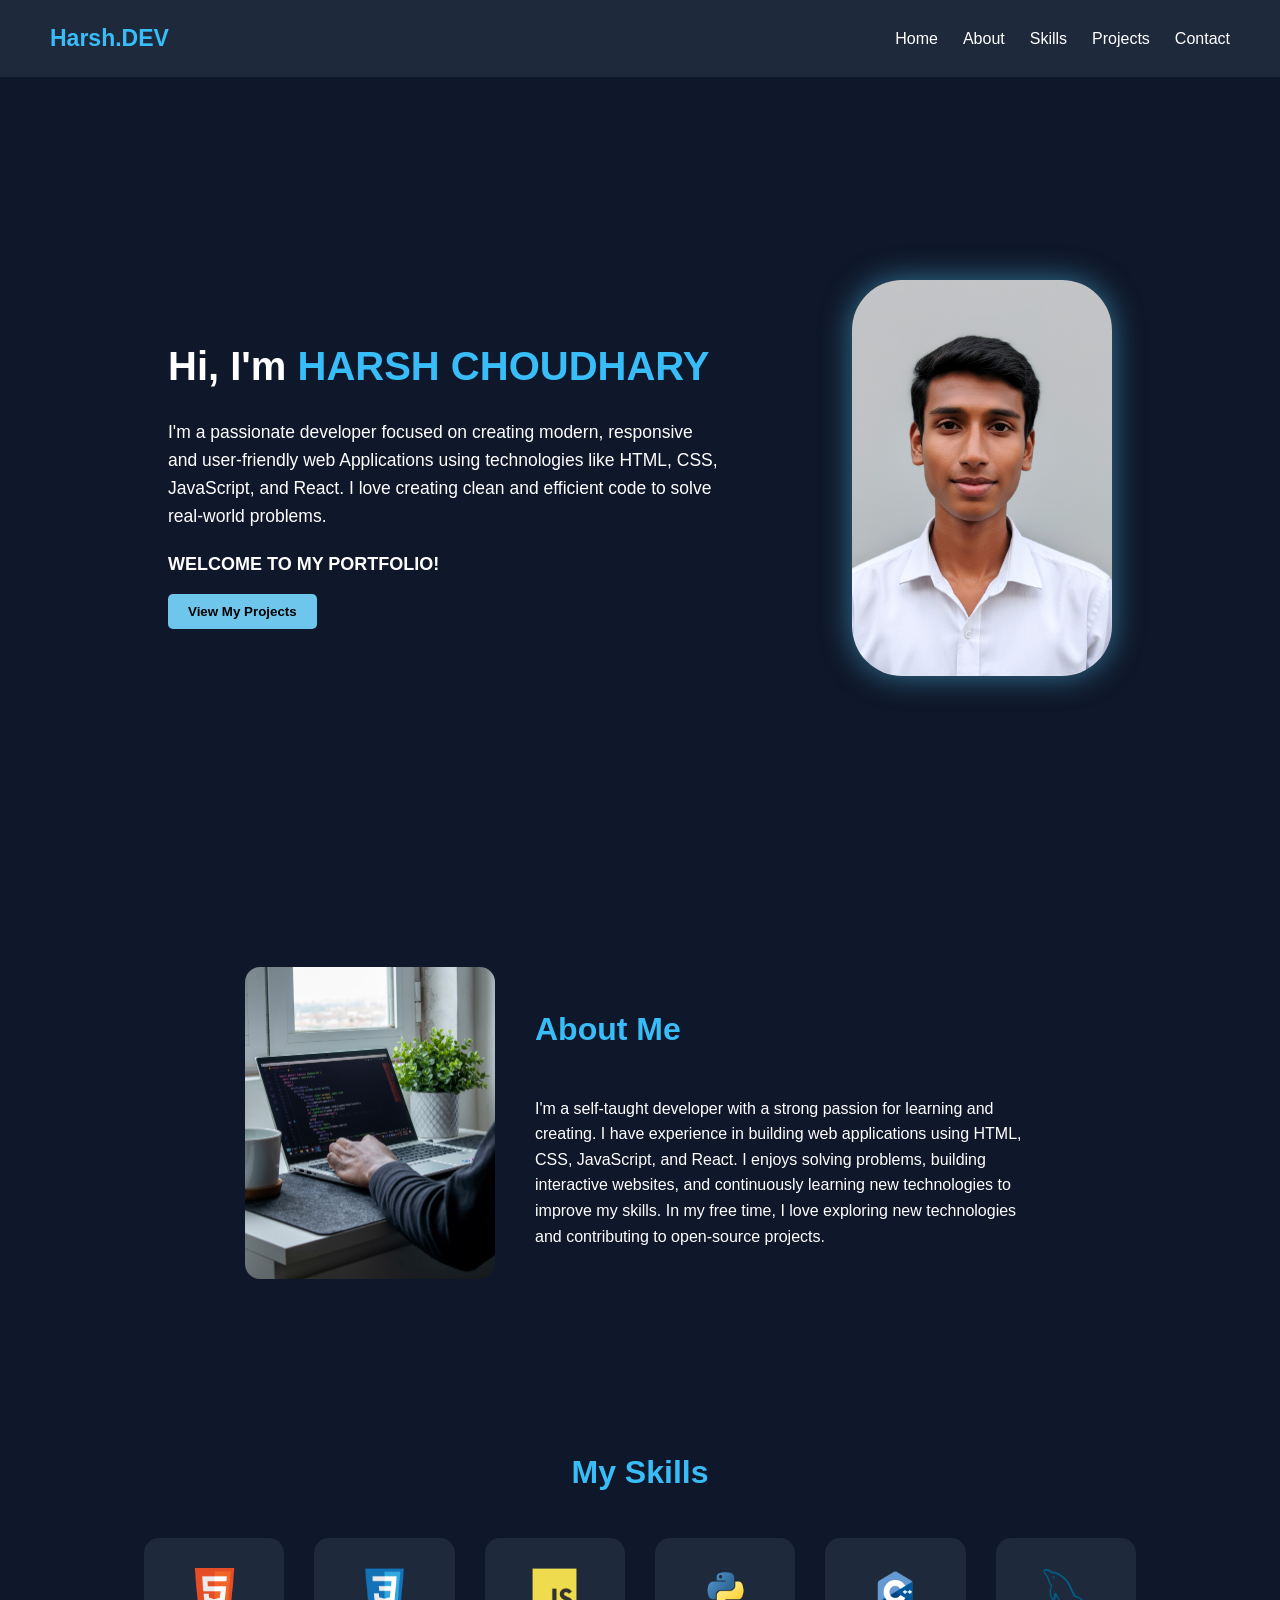
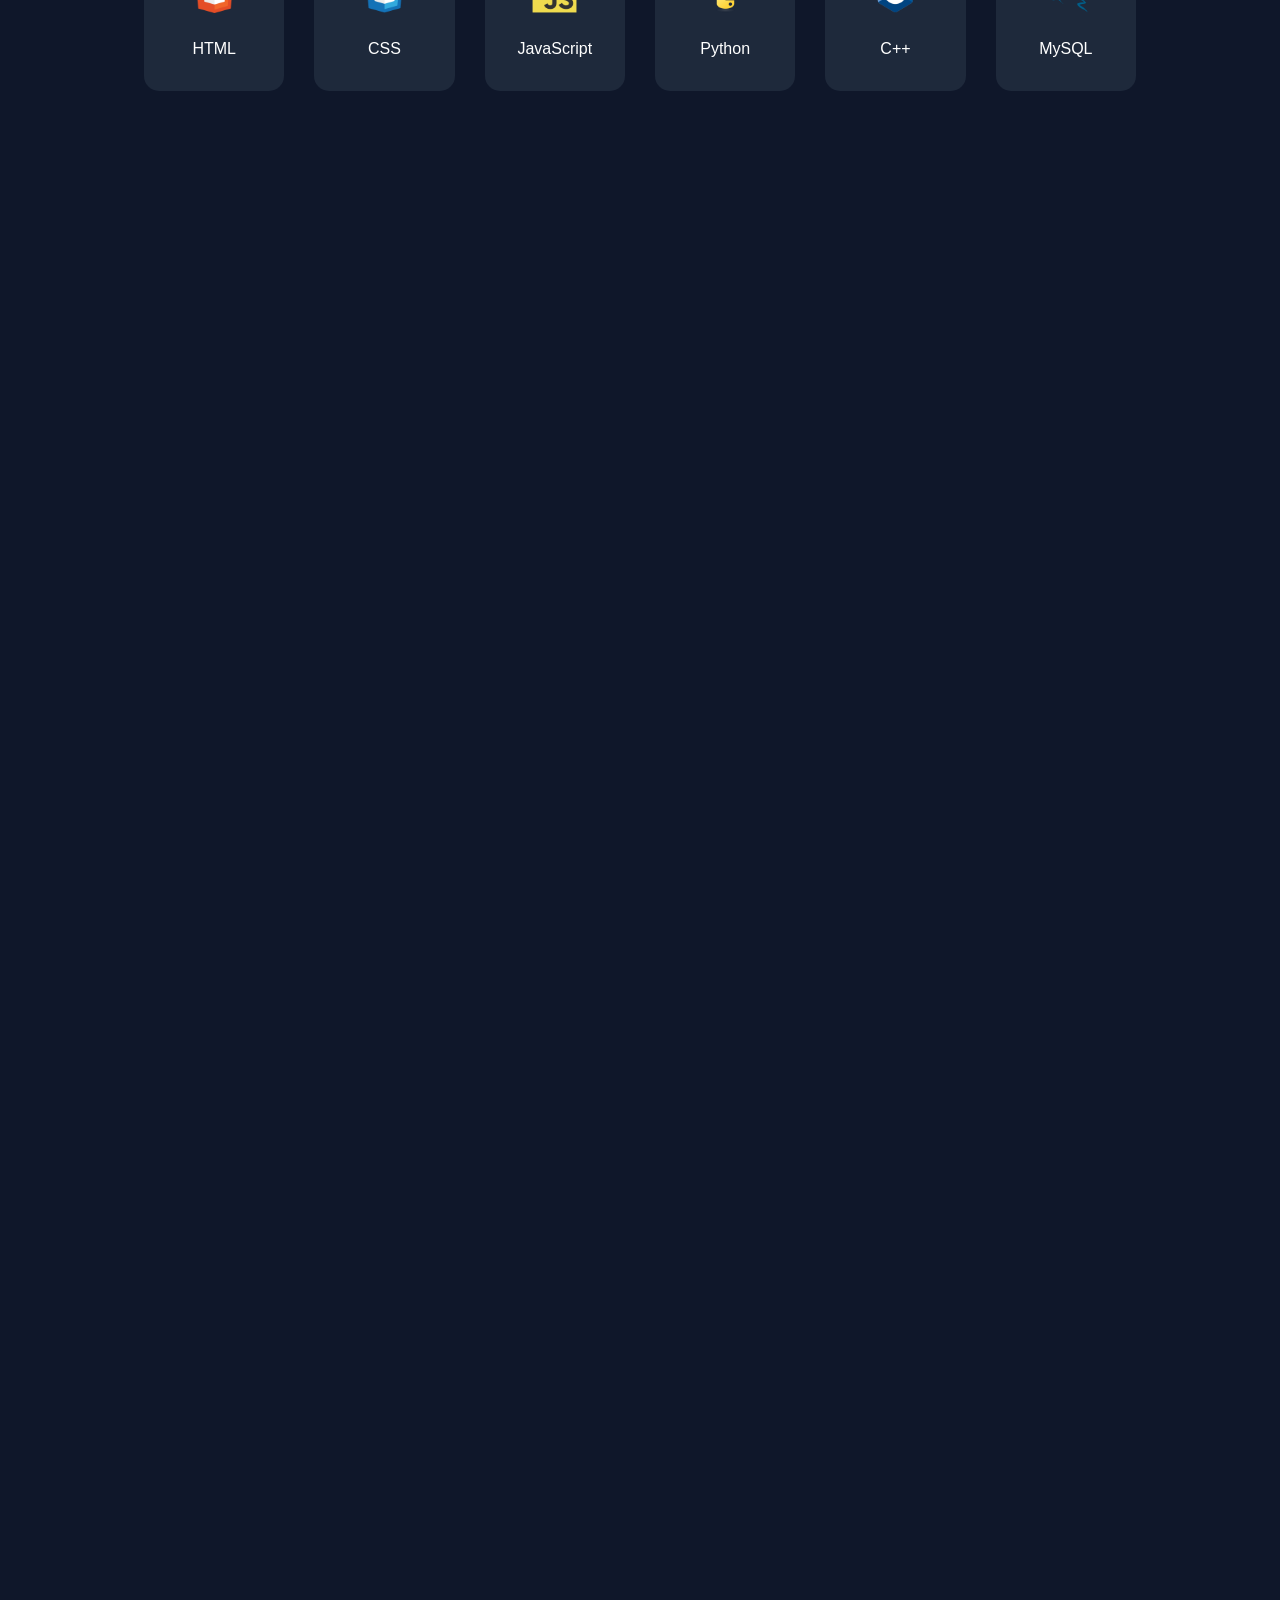
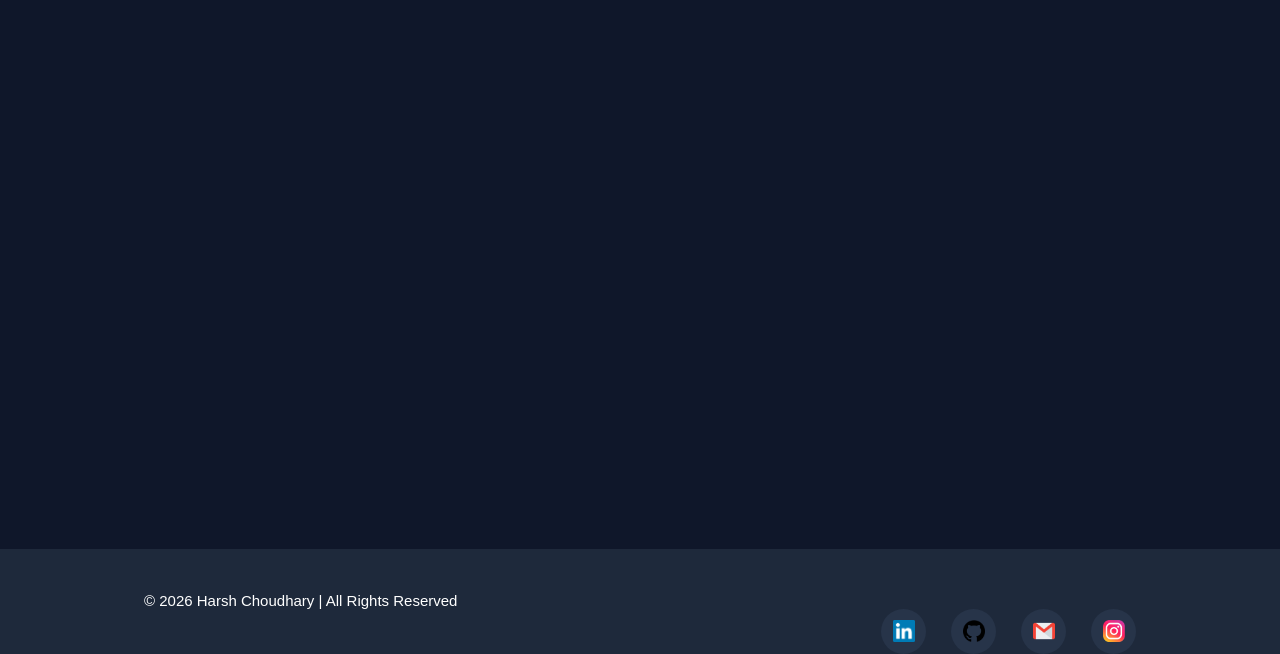
<file: Portfolio/index.html>
<!DOCTYPE html>
<html lang="en">
<head>
    <meta charset="UTF-8">
    <meta name="viewport" content="width=device-width, initial-scale=1.0">
    <title>Harsh Choudhary | Developer Portfolio</title>
    <link rel="stylesheet" href = "style.css">
</head>
<body>

<!--- Navbar Section --->
<nav>
    <div class="logo">Harsh.DEV</div>
    <ul class="nav-links">
        <li><a href="#home">Home</a></li>
        <li><a href="#about">About</a></li>
        <li><a href="#skills">Skills</a></li>
        <li><a href="#projects">Projects</a></li>
        <li><a href="#contact">Contact</a></li>
    </ul>
</nav>

<!---- Home Section --->
<section id="home" class="home">
    <div class="home-content">
        <div class="home-text">
            <h1>Hi, I'm <span>HARSH CHOUDHARY</span></h1>
            <h2><span class="typing"></span></h2>
            <p>
                I'm a passionate developer focused on creating modern, responsive and 
                user-friendly web Applications using technologies like HTML, CSS, JavaScript, and React. 
                I love creating clean and efficient code to solve real-world problems. 
            </p>

            <h4>WELCOME TO MY PORTFOLIO!</h4>
            <button onclick="scrollToSection('projects')">View My Projects</button>
        </div>

        <div class="home-image">
            <img src="assets/profile.jpg" alt="Harsh Profile">
        </div>
    </div>
</section>

<!--- About Section --->
<section id="about" class="section about">
    <div class="about-img">
        <img src="assets/about.jpg" alt="About Harsh">
    </div>

    <div class="about-text">
        <h2>About Me</h2>
        <p>
            I'm a self-taught developer with a strong passion for learning and creating. 
            I have experience in building web applications using HTML, CSS, JavaScript, and React. 
            I enjoys solving problems, building interactive websites, and continuously learning new technologies to improve my skills. 
            In my free time, I love exploring new technologies and contributing to open-source projects.
        </p> 
    </div>
</section>

<!--- Skills Section --->
<section id="skills" class="section">
    <h2>My Skills</h2>
    <div class="skills-container">

        <div class="skill-box">
            <img src="assets/skills/html.png" alt="HTML logo">
            <p>HTML</p>
        </div>

        <div class="skill-box">
            <img src="assets/skills/CSS.png" alt="CSS logo">
            <p>CSS</p>
        </div>

        <div class="skill-box">
            <img src="assets/skills/JavaScript.png" alt="JavaScript logo">
            <p>JavaScript</p>
        </div>

        <div class="skill-box">
            <img src="assets/skills/Python.png" alt="Python logo">
            <p>Python</p>
        </div>

        <div class="skill-box">
            <img src="assets/skills/cpp.png" alt="c++ logo">
            <p>C++</p>
        </div>

        <div class="skill-box">
            <img src="assets/skills/MySQL.png" alt="MySQL logo">
            <p>MySQL</p>
        </div>
</section>

<!--- Projects Section --->
<section id="projects" class="section">
    <h1>My Projects</h1>

    <div class="project-row">
        <img src="assets/projects/project1.jpg" alt="Project 1">

        <div class="project-info">
            <h3>Portfolio Website</h3>
            <p>A personal portfolio website built using HTML, CSS, JavaScript and React to showcase 
                my Projects, Skills, and Contact Information in a clean UI.
            </p>
        </div>
    </div>

    <div class="project-row">
        <img src="assets/projects/project2.jpg" alt="Project 2">

        <div class="project-info">    
            <h3>Weather App</h3>
            <p>A weather application using PYTHON that fetches real-time weather data from an API 
                and displays it in a user-friendly interface.
            </p>
        </div>
    </div>

    <div class="project-row">
        <img src="assets/projects/project3.jpg" alt="Project 3">

        <div class="project-info">
            <h3>Calculator App</h3>
            <p>A simple calculator application built using HTML, CSS, and JavaScript to perform basic 
                arithmetic operations.
            </p>
        </div>
    </div>

    <div class="project-row">
        <img src="assets/projects/project4.jpg" alt="Project 4">

        <div class="project-info">
            <h3>Snake-Water-Gun Game</h3>
            <p>A simple command-line game built using PYTHON where players can play against the computer 
                in a fun and interactive way.
            </p>
        </div>
    </div>

</section>

<!--- Contact Section --->
<section id="contact" class="section contact">
    <h2>Contact Me</h2>

    <form onsubmit="sendMessage(event)">
        <input type="text" placeholder="Your Name" required>
        <input type="email" placeholder="Your Email" required>
        <textarea placeholder="Your Message" required></textarea>
        <button type="submit">Send Message</button>
    </form>

    <p id="message"></p>
</section>

<footer>
    <div class="footer-content">
        <p>© 2026 Harsh Choudhary | All Rights Reserved</p>

        <div class="social-icons">
            <a href="https://linkedin.com/in/harsh-choudhary-9171832a8" target="_blank" class="icon-circle">
                <img src="assets/social/linkedin.png" alt="LinkedIn">
            </a>

            <a href="https://github.com/choudharyharsh4271-oss" target="_blank" class="icon-circle">
                <img src="assets/social/github.png" alt="GitHub">
            </a>

            <a href="mailto:choudharyharsh4271@gmail.com" class="icon-circle">
                <img src="assets/social/gmail.png" alt="Email">
            </a>

            <a href="https://instagram.com/harshh.choudharyy" target="_blank" class="icon-circle">
                <img src="assets/social/instagram.png" alt="Instagram">
            </a>
        </div>
    </div>
</footer>

<script src="script.js"></script>
</body>
</html>
</file>
<file: Portfolio/style.css>
/*-----Global-----*/

*{
    margin: 0;
    padding: 0;
    box-sizing: border-box;
    font-family: Arial, Helvetica, sans-serif;
    scroll-behavior: smooth;
}

body{
    background: #0f172a;
    color: #ffffff;
    line-height: 1.6;
}

/*-----NavBar-----*/

nav{
    display: flex;
    justify-content: space-between;
    align-items: center;
    padding: 20px 50px;
    background: #1e293b;
    position: sticky;
    top: 0;
    z-index: 1000;
}

.logo{
    font-size: 23px;
    font-weight: bold;
    color: #38bdf8;
}

.nav-links{
    list-style: none;
    display: flex;
    gap: 25px;
}

.nav-links a{
    text-decoration: none;
    color: #ffffff;
    transition: 0.3s;
    font-weight: 500;
}

.nav-links a:hover{
    color: #38bdf8;
}

/*-----Home Section-----*/

.home{
    height: 90vh;
    display: flex;
    align-items: center;
    justify-content: center;
    padding: 50px;
}

.home-content{
    display: flex;
    align-items: center;
    justify-content: space-between;
    width: 80%;
}

.home-text h1{
    font-size: 40px;
    margin-bottom: 10px;
}

.home-text h2{
    font-size: 22px;
    margin-bottom: 20px;
}

.home-text h4{
    font-size: 18px;
    margin-bottom: 15px;
}

.home-text span{
    color: #38bdf8;
}

.home-text p{
    font-size: 17.5px;
    max-width: 550px;
    margin-bottom: 20px;
}

.home-image img {
    width: 260px;
    border-radius: 50px;
    box-shadow: 0 0 30px #327592;
    animation: float 3s ease-in-out infinite;
}

/* Floating Animation */

@keyframes float {
    0% { transform: translateY(0);}
    50% { transform: translateY(-12px);}
    100% { transform: translateY(0);}
}

/*----Buttons-----*/

button {
    padding: 10px 20px;
    background: #6ec6ec;
    border: none;
    cursor: pointer;
    font-weight: bold;
    border-radius: 5px;
    transition: 0.3s;
}

button:hover {
    background: #ffffff;
    color: #0f172a;
}

/*-----General Section-----*/

.section {
    padding: 80px 20px;
    text-align: center;
}

.section h2 {
    font-size: 32px;
    margin-bottom: 40px;
    color: #38bdf8;
}

/*-----About-----*/

.about {
    display: flex;
    justify-content: center;
    align-items: center;
    gap: 40px;
}

.about img {
    width: 250px;
    border-radius: 15px;
} 

.about-text {
    max-width: 500px;
    text-align: left;;
}

/*-----Skills-----*/

.skills-container {
    display: grid;
    grid-template-columns: repeat(auto-fit, minmax(140px, 1fr));
    gap: 30px;
    width: 80%;
    margin: auto;
    margin-top: 40px;
}

.skill-box {
    background: #1e293b;
    padding: 30px 20px;
    border-radius: 15px;
    text-align: center;
    transition: 0.3s ease;
    cursor: pointer;
}

.skill-box i {
    font-size: 45px;
    margin-bottom: 15px;
    color: #38bdf8;
}

.skill-box p {
    font-size: 16px;
    font-weight: 500;
}

.skill-box img {
    width: 45px;
    height: 45px;
    margin-bottom: 15px; 
}

.skill-box:hover {
    transform: translateY(-10px);
    box-shadow: 0 15px 30px rgba(0, 0, 0, 0.6);
    background: #273449;
}

/*-----Projects-----*/

#projects {
    padding: 80px 20px;
}

#projects h1 {
    text-align: center;
    font-size: 32px;
    margin-bottom: 50px;
    color: #38bdf8;
}

/*---Project Row---*/
.project-row {
    display: flex;
    align-items: center;
    justify-content: center;
    gap: 50px;
    width: 70%;
    margin: 40px auto;
    padding: 30px;
    background: #1e293b;
    border-radius: 20px;
    transition: 0.3s ease;
}

/*---Image Styling---*/
.project-row img {
    width: 270px;
    height: 190px;
    object-fit: cover;
    border-radius: 15px;
    transition: 0.3s ease;
}

/*---Text Conatiner---*/
.project-info {
    max-width: 500px;
    text-align: left;
}

.project-info h3 {
    font-size: 24px;
    margin-bottom: 15px;
    color: #38bdf8;
}

.project-info p {
    font-size: 17.5px;
    line-height: 1.6;
    color: #e2e8f0;
}

/*---Hover Effects---*/
.project-row:hover {
    transform: translateY(-6px);
    box-shadow: 0 20px 40px rgba(0, 0, 0, 0.6);
}

.project-row:hover img {
    transform: scale(1.05);
}

/*-----Contact-----*/

.contact form {
    display: flex;
    flex-direction: column;
    width: 320px;
    margin: auto;
    gap: 15px;
}

input, textarea {
    padding: 10px;
    border: none;
    border-radius: 5px;
    outline: none;
}

textarea {
    resize: none;
    height: 100px;
}

#message {
    margin-top: 15px;
    color: #38bdf8;
    font-weight: bold;
}

/*-----Footer-----*/

footer {
    background: #1e293b;
    padding: 30px 20px;
    margin-top: 40px;
}

.footer-content {
    display: flex;
    justify-content: space-between;
    align-items: center;
    width: 80%;
    margin: auto;
    flex-wrap: wrap;
}

.footer-content p {
    font-size: 15px;
}

.social-icons {
    display: flex;
    gap: 25px;
}

.icon-circle {
    width: 45px;
    height: 45px;
    background: #273449;
    border-radius: 50%;
    display: flex;
    justify-content: center;
    align-items: center;
    transition: 0.3s ease;
    opacity: 1;
    transform: translateY(30px);
}

.icon-circle img {
    width: 22px;
    height: 22px;
}

.icon-circle:hover {
    transform: translateY(-5px);
    background: #38bdf8;
}

/*-----Responsive Design-----*/

@media (max-width: 900px) {

    .home-content {
        flex-direction: column;
        text-align: center;
    }


    .about {
        flex-direction: column;
        text-align: center;
    }

    .about-text {
        text-align: center;
    }

    .skill {
        width: 80%;
    }
}

/* NavBar Responsive */
@media (max-width: 600px) {

    nav {
        padding: 15px 20px;
    }

    .nav-links {
        gap: 15px;
        font-size: 14px;
    }

    .home-text h1 {
        font-size: 28px;
    }

    .home-text h2 {
        font-size: 18px;
    }

    .section h2 {
        font-size: 24px;
    }
}

/* Project Responsive */
@media (max-width: 900px) {

    .project-row {
        flex-direction: column;
        text-align: center;
    }

    .project-info {
        text-align: center;
    }

    .project-row img {
        width: 100%;
        height: auto;
    }
} 

/* Footer Responsive */
@media (max-width: 600px) {
    .footer-content {
        flex-direction: column;
        gap: 15px;
        text-align: center;
    }
}
</file>
